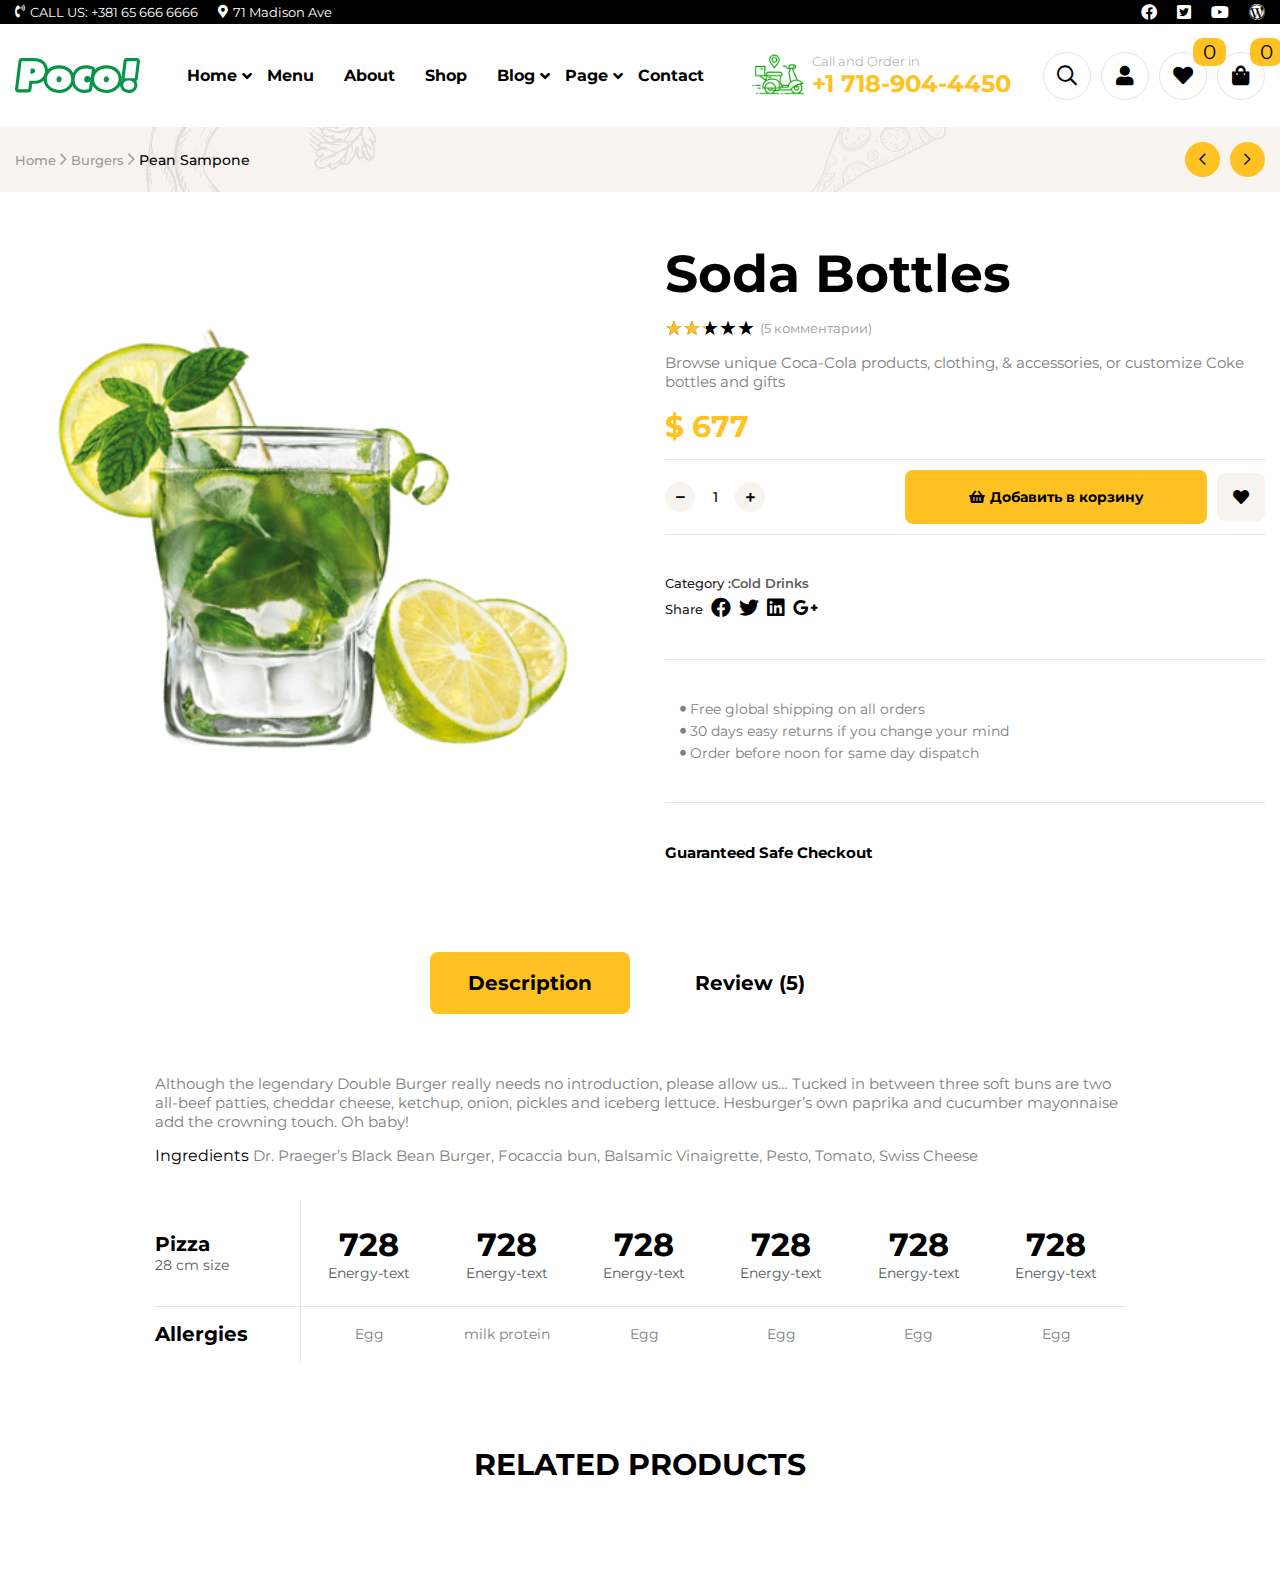
<file: product-preview.html>
<!DOCTYPE html>
<html lang="en">
<head>
	<meta charset="UTF-8">
	<meta name="viewport" content="width=device-width, initial-scale=1.0">
	<link href="https://fonts.googleapis.com/css2?family=Montserrat:wght@200;300;400;500;600;700;800;900&display=swap" rel="stylesheet">
	<link rel="stylesheet" href="css/icons.css">
	<link rel="stylesheet" href="css/header.css">
	<link rel="stylesheet" href="css/product-preview.css">
	<link rel="stylesheet" href="css/product-item.css">
	<title>Document</title>
</head>
<body>
	<section class="top">
		<div class="wrapper">
			<div class="left">
				<span class="top-title top-phone">
					CALL US: +381 65 666 6666
				</span>
				<span class="top-title top-map">
					71 Madison Ave
				</span>
			</div>
			<div class="right">
				<i class="fab fa-facebook"></i>
				<i class="fab fa-twitter-square"></i>
				<i class="fab fa-youtube"></i>
				<i class="fab fa-wordpress"></i>
			</div>
		</div>
	</section>
	<header class="header">
		<div class="wrapper">
			<div class="burger-holder c-pointer">
				<span class="top-burger"></span>
				<span class="mid-burger"></span>
				<span class="bottom-burger"></span>
			</div>
			<img src="img/logo_svg.svg" alt="" class="header-logo">
			<ul class="header-list">
				<li class="header-li header-arrow">
					<a href="#" class="header-link">
						Home
					</a>
					<ul class="header-dropdown-menu c-pointer">
						<li class="dropdown-li">
							<a href="#" class="dropdown-link active">
								HOME-1
							</a>
						</li>
						<li class="dropdown-li">
							<a href="#" class="dropdown-link">
								HOME-1
							</a>
						</li>
						<li class="dropdown-li">
							<a href="#" class="dropdown-link">
								HOME-1
							</a>
						</li>
						<li class="dropdown-li">
							<a href="#" class="dropdown-link">
								HOME-1
							</a>
						</li>
					</ul>
				</li>
				<li class="header-li">
					<a href="#" class="header-link">
						Menu
					</a>
				</li>
				<li class="header-li">
					<a href="#" class="header-link">
						About 
					</a>
				</li>
				<li class="header-li">
					<a href="#" class="header-link">
						Shop
					</a>
				</li>
				<li class="header-li header-arrow">
					<a href="#" class="header-link">
						Blog
					</a>
					<ul class="header-dropdown-menu c-pointer">
						<li class="dropdown-li">
							<a href="#" class="dropdown-link active">
								HOME-1
							</a>
						</li>
						<li class="dropdown-li">
							<a href="#" class="dropdown-link">
								HOME-1
							</a>
						</li>
						<li class="dropdown-li">
							<a href="#" class="dropdown-link">
								HOME-1
							</a>
						</li>
						<li class="dropdown-li">
							<a href="#" class="dropdown-link">
								HOME-1
							</a>
						</li>
					</ul>
				</li>
				<li class="header-li header-arrow">
					<a href="#" class="header-link">
						Page
					</a>
					<ul class="header-dropdown-menu c-pointer">
						<li class="dropdown-li">
							<a href="#" class="dropdown-link active">
								HOME-1
							</a>
						</li>
						<li class="dropdown-li">
							<a href="#" class="dropdown-link">
								HOME-1
							</a>
						</li>
						<li class="dropdown-li">
							<a href="#" class="dropdown-link">
								HOME-1
							</a>
						</li>
						<li class="dropdown-li">
							<a href="#" class="dropdown-link">
								HOME-1
							</a>
						</li>
					</ul>
				</li>
				<li class="header-li">
					<a href="#" class="header-link">
						Contact
					</a>
				</li>
			</ul>
			<div class="order-holder">
				<img src="img/scooter.png" alt="" class="order__img">
				<div class="order-title-holder">
					<span class="order-title">
						Call and Order in
					</span>
					<span class="order-phone">
						+1 718-904-4450
					</span>
				</div>
			</div>
			<div class="icon-holder">
				<div class="icon">
					<i class="far fa-search"></i>
				</div>
				<div class="icon">
					<i class="fas fa-user"></i>
				</div>
				<div class="icon">
					<i class="fas fa-heart">
						<span class="like-count like-count-product">
							0
						</span>
					</i>
				</div>
				<div class="icon">
					<i class="fas fa-shopping-bag">
						<span class="like-count cart-count">
							0
						</span>
					</i>
				</div>
			</div>
			<a href="#" class="header-phone-icon"><i class="fas fa-phone"></i></a>
		</div>
	</header>
	<div class="media-menu">
		<i class="far fa-times closeMediaMenu"></i>
		<ul class="media-list">
			<li class="media-li">
				<a href="#" class="media-link">Home</a>
				<div class="arrow-holder c-pointer" menu-tab="tab-1">
					<i class="far fa-chevron-down"></i>
				</div>
			</li>
			<div class="dropdown-wrap">
				<ul class="media-dropdown tab-1">
					<li class="dropdown-li">
						<a href="#" class="media-link">
							HOME-1
						</a>
					</li>
					<li class="dropdown-li">
						<a href="#" class="media-link">
							HOME-1
						</a>
					</li>
					<li class="dropdown-li">
						<a href="#" class="media-link">
							HOME-1
						</a>
					</li>
					<li class="dropdown-li">
						<a href="#" class="media-link">
							HOME-1
						</a>
					</li>
				</ul>
			</div>
			<li class="media-li">
				<a href="#" class="media-link">Menu</a>
			</li>
			<li class="media-li">
				<a href="#" class="media-link">About</a>
			</li>
			<li class="media-li">
				<a href="#" class="media-link">Shop</a>
			</li>
			<li class="media-li">
				<a href="#" class="media-link">Blog</a>
				<div class="arrow-holder c-pointer" menu-tab="tab-2">
					<i class="far fa-chevron-down"></i>
				</div>
			</li>
			<div class="dropdown-wrap">
				<ul class="media-dropdown tab-2">
					<li class="dropdown-li">
						<a href="#" class="media-link">
							HOME-1
						</a>
					</li>
					<li class="dropdown-li">
						<a href="#" class="media-link">
							HOME-1
						</a>
					</li>
					<li class="dropdown-li">
						<a href="#" class="media-link">
							HOME-1
						</a>
					</li>
					<li class="dropdown-li">
						<a href="#" class="media-link">
							HOME-1
						</a>
					</li>
				</ul>
			</div>
			<li class="media-li">
				<a href="#" class="media-link">Page</a>
				<div class="arrow-holder c-pointer" menu-tab="tab-3">
					<i class="far fa-chevron-down"></i>
				</div>
			</li>
			<div class="dropdown-wrap">
				<ul class="media-dropdown tab-3">
					<li class="dropdown-li">
						<a href="#" class="media-link">
							HOME-1
						</a>
					</li>
					<li class="dropdown-li">
						<a href="#" class="media-link">
							HOME-1
						</a>
					</li>
					<li class="dropdown-li">
						<a href="#" class="media-link">
							HOME-1
						</a>
					</li>
					<li class="dropdown-li">
						<a href="#" class="media-link">
							HOME-1
						</a>
					</li>
				</ul>
			</div>
			<li class="media-li">
				<a href="#" class="media-link">Contact</a>
			</li>
		</ul>
	</div>
	<div class="media-info">
		<div class="toggleNavInfo">
			<i class="fas fa-angle-double-up"></i>
		</div>
		<div class="media-nav-item border-right">
			<div class="icon-holder">
				<i class="fas fa-cash-register"></i>
			</div>
			<span class="media-info-title">
				Shop
			</span>
		</div>
		<div class="media-nav-item border-right">
			<div class="icon-holder">
				<i class="fas fa-user"></i>
			</div>
			<span class="media-info-title">
				My account
			</span>
		</div>
		<div class="media-nav-item grid-media border-right">
			<div class="icon-holder">
				<i class="far fa-search"></i>
			</div>
			<span class="media-info-title">
				Search
			</span>
		</div>
		<div class="media-nav-item border-right">
			<div class="icon-holder">
				<div class="count-product wishlist-count">0</div>
				<i class="fas fa-heart"></i>
			</div>
			<span class="media-info-title">
				Wishlist
			</span>
		</div>
		<div class="media-nav-item">
			<div class="icon-holder">
				<div class="count-product cart-total-count">0</div>
				<i class="fas fa-shopping-cart"></i>
			</div>
			<span class="media-info-title">
				Cart
			</span>
		</div>
	</div>
	<section class="product-navigation">
		<div class="wrapper">
			<div class="inner">
				<a href="index.html" class="product-navigation-title last-page">
					Home</a>
				<i class="far fa-chevron-right"></i>
				<a href="" class="product-navigation-title category-product">
					Burgers
				</a>
				<i class="far fa-chevron-right"></i>
				<span class="product-name">
					Pean Sampone
				</span>
			</div>
			<div class="arrows">
				<div class="arrow prev-arrow c-pointer" link="product-preview.html">
					<i class="far fa-chevron-left"></i>
					<div class="nav-product-holder prev-product-holder">
						<div class="img-holder">
							<img src="img/product-1-2.png" alt="" class="nav-product-img prev-product-img">
						</div>
						<div class="product-info-holder">
							<span class="nav-product-name prev-product-name">
								Fresh Lime
							</span>
							<span class="d-flex nav-product-price">
								<span class="nav-product-units prev-product-units">
									$
								</span>
								<span class="nav-product-num prev-product-price-num">
									177.00
								</span>
							</span>
						</div>
					</div>
				</div>
				<div class="arrow next-arrow c-pointer" link="product-preview.html">
					<i class="far fa-chevron-right"></i>
					<div class="nav-product-holder next-product-holder">
						<div class="img-holder">
							<img src="img/product-1-2.png" alt="" class="nav-product-img next-product-img">
						</div>
						<div class="product-info-holder">
							<span class="nav-product-name next-product-name">
								Fresh Lime
							</span>
							<span class="d-flex nav-product-price">
								<span class="nav-product-units next-product-units">
									$
								</span>
								<span class="nav-product-num next-product-price-num">
									177.00
								</span>
							</span>
						</div>
					</div>
				</div>
			</div>
		</div>
	</section>
	<section class="product-info">
		<div class="wrapper">
			<div class="left">
				<img src="img/product-2-8.png" alt="" class="product-info-img">
			</div>
			<div class="right-info">
				<div class="product-info-top">
					<h1 class="product-info-title">
						Soda Bottles
					</h1>
					<div class="rating-product-holder">
						<div class="rating product-rating">
							<div class="rating__body">
								<div class="rating__active"></div>
								<div class="rating__items">
									<input type="radio" name="rating" value="1" class="rating__item">
									<input type="radio" name="rating" value="2" class="rating__item">
									<input type="radio" name="rating" value="3" class="rating__item">
									<input type="radio" name="rating" value="4" class="rating__item">
									<input type="radio" name="rating" value="5" class="rating__item">
								</div>
							</div>
							<div class="rating__value">
								2.3
							</div>
						</div>
						<span class="rating-count-product">
							(<span class="rating-count">5</span> комментарии)
						</span>
					</div>
					<p class="product-description">
						Browse unique Coca-Cola products, clothing, & accessories, or customize Coke bottles and gifts
					</p>
					<span class="product-price">
						<span class="product-units">
							$
						</span>
						<span class="product-price-num">
							677
						</span>
					</span>
				</div>
				<div class="product-add-cart-holder">
					<div class="product-input-holder">
						<div class="change-count-product minusProduct c-pointer">
							<i class="fas fa-minus"></i>
						</div>
						<input type="text" class="product-cart-count" value="1">
						<div class="change-count-product plusProduct c-pointer">
							<i class="fas fa-plus"></i>
						</div>
					</div>
					<div class="product-cart-like">
						<div class="add-to-cart c-pointer">
							<i class="fas fa-shopping-basket"></i><span class="alredyInCart">Добавить в корзину</span>
						</div>
						<div class="add-to-wishlist c-pointer">
							<i class="fas fa-heart"></i>
						</div>
					</div>
				</div>
				<div class="product-category-holder">
					<span class="product-category-title">
						Category :<span class="product-category">Cold Drinks</span>
					</span>
					<div class="share-holder">
						<span class="product-category-title before-icon-title">
							Share
						</span>
						<div class="icon-holder">
							<a href="#" class="icon">
								<i class="fab fa-facebook"></i>
							</a>
							<a href="1" class="icon">
								<i class="fab fa-twitter"></i>
							</a>
							<a href="2" class="icon">
								<i class="fab fa-linkedin"></i>
							</a>
							<a href="3" class="icon">
								<i class="fab fa-google-plus-g"></i>
							</a>
						</div>
					</div>
				</div>	
				<div class="product-services-holder">
					<span class="product-services-title">
						Free global shipping on all orders
					</span>
					<span class="product-services-title">
						30 days easy returns if you change your mind
					</span>
					<span class="product-services-title">
						Order before noon for same day dispatch
					</span>
				</div>
				<div class="payForProduct-holder">
					<span class="payForProduct-title">
						Guaranteed Safe Checkout
					</span>
				</div>
			</div>
		</div>
	</section>
	<section class="comments-info">
		<div class="wrapper">
			<div class="comments-tabs">
				<div class="comments-tab active c-pointer" data-tab="first-tab">
					Description
				</div>
				<div class="comments-tab c-pointer" data-tab="second-tab">
					Review (<span class="comments-count">5</span>)
				</div>
			</div>
			<div class="tab-content-holder">
				<div class="tab-content first-tab comments-content-tab active">
					<div class="Ingredients-holder">
						<p class="tab-content-text">
							Although the legendary Double Burger really needs no introduction, please allow us… Tucked in between three soft buns are two all-beef patties, cheddar cheese, ketchup, onion, pickles and iceberg lettuce. Hesburger’s own paprika and cucumber mayonnaise add the crowning touch. Oh baby!
						</p>
						<span class="Ingredients-title">
							Ingredients <span class="tab-content-text Ingredients-content">
								Dr. Praeger’s Black Bean Burger, Focaccia bun, Balsamic Vinaigrette, Pesto, Tomato, Swiss Cheese
							</span>
						</span>

					</div>
					<div class="static-holder">
						<div class="static-top">
							<div class="static-name-holder">
								<span class="static-name">
									Pizza
								</span>
								<span class="static-text">
									28 cm size
								</span>
							</div>
							<div class="static-info-holder">
								<div class="item">
									<span class="static-info-title">
										728
									</span>
									<span class="static-info-text">
										Energy-text
									</span>
								</div>
								<div class="item">
									<span class="static-info-title">
										728
									</span>
									<span class="static-info-text">
										Energy-text
									</span>
								</div>
								<div class="item">
									<span class="static-info-title">
										728
									</span>
									<span class="static-info-text">
										Energy-text
									</span>
								</div>
								<div class="item">
									<span class="static-info-title">
										728
									</span>
									<span class="static-info-text">
										Energy-text
									</span>
								</div>
								<div class="item">
									<span class="static-info-title">
										728
									</span>
									<span class="static-info-text">
										Energy-text
									</span>
								</div>
								<div class="item">
									<span class="static-info-title">
										728
									</span>
									<span class="static-info-text">
										Energy-text
									</span>
								</div>
							</div>
						</div>
						<div class="static-bottom">
							<div class="static-bottom-left">
								<span class="static-name">
									Allergies
								</span>
							</div>
							<div class="static-bottom-holder">
								<div class="item">
									<span class="static-bottom-title">
										Egg
									</span>
								</div>
								<div class="item">
									<span class="static-bottom-title">
										milk protein
									</span>
								</div>
								<div class="item">
									<span class="static-bottom-title">
										Egg
									</span>
								</div>
								<div class="item">
									<span class="static-bottom-title">
										Egg
									</span>
								</div>
								<div class="item">
									<span class="static-bottom-title">
										Egg
									</span>
								</div>
								<div class="item">
									<span class="static-bottom-title">
										Egg
									</span>
								</div>
							</div>
						</div>
					</div>
				</div>
				<div class="tab-content-2 second-tab comments-content-tab">
					<div class="all-comments-product-holder">
						<div class="comments__item">
							<div class="comments__profile-holder">
								<img src="img/avatar-1.jpeg" alt="" class="comments-profile-img">
							</div>
							<div class="comments__right__holder">
								<div class="rating product-rating">
									<div class="rating__body">
										<div class="rating__active"></div>
										<div class="rating__items">
											<input type="radio" name="rating" value="1" class="rating__item">
											<input type="radio" name="rating" value="2" class="rating__item">
											<input type="radio" name="rating" value="3" class="rating__item">
											<input type="radio" name="rating" value="4" class="rating__item">
											<input type="radio" name="rating" value="5" class="rating__item">
										</div>
									</div>
									<div class="rating__value">
										2.3
									</div>
								</div>
								<div class="comments-name-date-holder">
									<span class="comments-user-name">
										Duc Pham
									</span>
									<span class="comments-date d-flex">
										<span class="date-month">
											September
										</span>
										<span class="comments-date-day">
											4
										</span>,
										<span class="comments-date-year">
											2020
										</span>
									</span>
								</div>
								<div class="comments-text-holder">
									<p class="comments-text">
										I am 6 feet tall and 220 lbs. This shirt fit me perfectly in the chest and shoulders. My only complaint is that it is so long! I like to wear polo shirts untucked. This shirt goes completely past my rear end. If I wore it with ordinary shorts, you probably wouldnt be able to see the shorts at all – completely hidden by the shirt. It needs to be 4 to 5 inches shorter in terms of length to suit me. I have many RL polo shirts, and this one is by far the longest. I dont understand why.
									</p>
								</div>
							</div>
						</div>
					</div>
					<div class="comment-form-right">
						<span class="comments-required-title">
							Your email address will not be published. Required fields are marked *
						</span>
						<div class="rating-wrapper">
							<span class="rating-top-title">
								Your rating *
							</span>
							<div class="rating product-rating set__active">
								<div class="rating__body">
									<div class="rating__active"></div>
									<div class="rating__items">
										<input type="radio" name="rating" value="1" class="rating__item">
										<input type="radio" name="rating" value="2" class="rating__item">
										<input type="radio" name="rating" value="3" class="rating__item">
										<input type="radio" name="rating" value="4" class="rating__item">
										<input type="radio" name="rating" value="5" class="rating__item">
									</div>
								</div>
								<div class="rating__value">
									2.3
								</div>
							</div>
							<div class="comment-form-holder">
								<div class="comment-form-item g-c-3">
									<span class="form-title">
										Your Review
									</span>
									<textarea name="" id="" class="comment-content w-100" rows="8"></textarea>
								</div>
								<div class="comment-form-item">
									<span class="form-title">
										Name
									</span>
									<input type="text" class="comment-form-input w-100">
								</div>
								<div class="comment-form-item">
									<span class="form-title">
										Name
									</span>
									<input type="text" class="comment-form-input w-100">
								</div>
								<div class="agreement-holder g-c-3">
									<input type="checkbox" class="agreement-checkbox" id="agreement-checkbox-1">
									<label for="agreement-checkbox-1" class="agreement-label"><div class="custom-agreement-checkbox">
										<div class="custom-checkbox-active"></div>
									</div> Save my name, email, and website in this browser for the next time I comment.</label>
								</div>
								<div class="comment-form-button-holder">
									<button class="comments-submit-button d-flex a-center j-center c-pointer">
										Submit
									</button>
								</div>
							</div>
						</div>
					</div>
				</div>
			</div>
		</div>
	</section>
	<section class="related-product">
		<div class="wrapper">
			<h1 class="related-product-title">
				RELATED PRODUCTS
			</h1>
			<div class="popular-product__holder">
				
			</div>
		</div>
	</section>
	<div class="preloader">
		<img src="img/preloader.gif" alt="" class="preloader-img">
	</div>
	<div class="buy-current-product">
		
	</div>
	<script src="js/jquery-3.5.1.min.js"></script>
	<script src="js/comments.js"></script>
	<script src="js/products.js"></script>
	<script src="js/textoverflow.js"></script>
	<script src="js/product-preview.js"></script>
</body>
</html>
</file>
<file: css/header.css>
.top{
	width: 100%;
	background: black;
}
.top .wrapper{
	padding: 4px 15px;
	display: flex;
	justify-content: space-between;
	align-items: center;
}
.top .left{
	display: flex;
}
.top-title{
	font-size: calc(11px + 2 * ((100vw - 320px) / (1280 - 320)));
	color: white;
	font-weight: 400;
	display: flex;
	align-items: center;
}
.top-phone{
	margin-right: 20px;
}
.top-phone:before{	
	content: "\f2a0";
	font-weight: 900;
	font-family: "Font Awesome 5 Pro";
	color: white;
	margin-right: 5px;
}
.top-map:before{
	content: "\f3c5";
	font-weight: 900;
	font-family: "Font Awesome 5 Pro";
	color: white;
	margin-right: 5px;
}
.top .right{
	display: grid;
	grid-template-columns: auto auto auto auto;
	grid-column-gap: 20px;
}
.top .right i{
	color: white;
	transition: 0.3s ease;
}
.top .right i:hover{
	color: #FFC222;
}
/*Медия запросы блока TOP*/
@media screen and (max-width: 567px){
	.top .wrapper{
		flex-direction: column;
		align-items: flex-start;
		justify-content: flex-start;
		grid-column-gap: 5px;
	}
	.top .left{
		grid-column-gap: 5px;
		flex-direction: column;
		align-items: flex-start;
		justify-content: flex-start;
	}
}
/*Шапка сайта*/
.header {
	width: 100%;
	background: white;
}
.header .wrapper {
	padding: 24px 15px;
	display: flex;
	justify-content: space-between;
	align-items: center;
}
.header .header-logo {
	width: calc(100px + 25 * ((100vw - 320px) / (1280 - 320)));
}
.header-list {
	display: flex;
	align-items: center;
}
.header-li {
	padding: 0 15px;
	position: relative;
}
.header-link {
	font-size: calc(14px + 2 * ((100vw - 320px) / (1280 - 320)));
	color: black;
	font-weight: 700;
	position: relative;
}
.order-holder {
	display: flex;
	align-items: center;
}
.order__img {
	width: 55px;
	margin-right: 5px;
}
.order-title-holder {
	display: flex;
	flex-direction: column;
	align-items: flex-start;
	justify-content: flex-start;
}
.order-title {
	font-size: calc(11px + 2 * ((100vw - 320px) / (1280 - 320)));
	color: #999;
	font-weight: 300;
}
.order-phone {
	color: #FFC222;
	font-size: calc(20px + 4 * ((100vw - 320px) / (1280 - 320)));
	font-weight: 700;
}
.header .icon-holder {
	display: grid;
	grid-template-columns: auto auto auto auto;
	grid-column-gap: 10px;
}
.header .icon {
	height: 48px;
	width: 48px;
	border-radius: 50%;
	border: 1px solid #e5e5e5;
	display: flex;
	justify-content: center;
	align-items: center;
}
.header .icon i{
	position: relative;
}
.like-count {
	position: absolute;
	bottom: 100%;
	left: 100%;
	display: block;
	color: #1E1D23;
	background: #FFC222;
	padding: 4px 10px;
	border-radius: 10px;
	font-weight: 400;
	color: black;
	font-family: 'Montserrat', sans-serif;
}
.header-phone-icon{
	display: none;
}
/*Выпадающее меню*/
.header-arrow{
	position: relative;
}
.header-arrow:before{
	content: "\f107";
	position: absolute;
	right: 0;
	top: 50%;
	transform: translateY(-50%);
	font-weight: 900;
	font-family: "Font Awesome 5 Pro";
}
.header-dropdown-menu {
	box-sizing: content-box;
	list-style-type: none;
	margin: 0;
	padding: 15px 0;
	position: absolute;
	left: 0;
	top: 120%;
	background: white;
	min-width: 200px;
	border-radius: 4px;
	z-index: 120;
	visibility: hidden;
	opacity: 0;
	box-shadow: 0 0 30px 0 rgb(0 0 0 / 8%);
}
.dropdown-link{
	background: white;
	padding: 9px 30px;
	display: flex;
	justify-content: flex-start;
	align-items: center;
	white-space: nowrap;
	font-size: calc(12px + 2 * ((100vw - 320px) / (1280 - 320)));
	color: black;
	font-weight: 400;
}
.dropdown-link:hover{
	background: rgba(0,0,0,.03);
	color: #eeac00;
}
.dropdown-link.active{
	background: rgba(0,0,0,.03);
	color: #eeac00;
}
.c-pointer{
	cursor: pointer;
}
.header-li.header-arrow:hover .header-dropdown-menu{
	visibility: visible;
	opacity: 1;
}
.fixed-header{
	position: fixed;
	left: 0;
	top: 0;
	z-index: 1000;
}
/*Медия запрос ШАПКИ сайта*/
@media screen and (max-width: 1190px){
	/*.header .icon-holder{
		grid-template-columns: auto auto;
		grid-column-gap: 7px;
		grid-template-rows: auto auto;
		grid-row-gap: 7px;
	}*/
}
@media screen and (max-width: 1100px){
	.order-holder{
		display: none;
	}
	.header-list{
		display: none;
	}
	.header .icon-holder{
		display: none;
	}
	.header-phone-icon{
		display: flex;
	}
	.header-phone-icon i{
		color: black;
		font-size: calc(20px + 8 * ((100vw - 320px) / (1280 - 320)));
	}
}
/*Стилизация меню*/
.media-menu {
	width: 300px;
	position: fixed;
	left: -300px;
	top: 0;
	height: 100%;
	display: flex;
	flex-direction: column;
	align-items: flex-start;
	justify-content: flex-start;
	padding-left: 20px;
	padding-right: 20px;
	padding-top: 5%;
	background: black;
	z-index: 2001;
	transition: 0.5s ease;
	overflow-y: scroll;
}
.closeMediaMenu{
	position: absolute;
	right: 10px;
	top: 10px;
	font-size: calc(14px + 2 * ((100vw - 320px) / (1280 - 320)));
	color: white;
}
.media-menu.active{
	left: 0;
}
.media-list {
	width: 100%;
	display: flex;
	flex-direction: column;
	align-items: flex-start;
	justify-content: flex-start;
}
.media-li {
	padding: 14px 0;
	width: 100%;
	display: flex;
	align-items: flex-start;
	justify-content: space-between;
	border-bottom: 0.5px solid #E5E5E5;
}
.media-link {
	font-size: calc(14px + 2 * ((100vw - 320px) / (1280 - 320)));
	color: white;
	font-weight: 500;
}
.arrow-holder {
	width: 35px;
	height: 20px;
	border-radius: 5px;
	display: flex;
	justify-content: center;
	align-items: center;
	background: transparent;
	transition: 0.3s ease;
}
.arrow-holder.active{
	background: #eeac00;
}
.media-menu .arrow-holder i{
	color: white;
	font-size: calc(12px + 2 * ((100vw - 320px) / (1280 - 320)));
}
.dropdown-wrap{
	position: relative;
	width: 100%;
	display: flex;
	transition: 0.5s ease;
	overflow: hidden;
	height: 0px;
}
.media-dropdown{
	position: absolute;
	left: 0;
	top: 0;
	width: 100%;
	padding-left: 15px;
	display: flex;
	flex-direction: column;
	align-items: flex-start;
	justify-content: flex-start;
	transition: .5s ease;
	overflow: hidden;
}
.media-menu .dropdown-li{
	padding: 10px 0;
}

/*Стилизация бургера*/
.burger-holder {
	width: 20px;
	height: 18px;
	display: none;
	flex-direction: column;
	align-items: flex-start;
	justify-content: space-between;
}
.burger-holder span{
	width: 100%;
	height: 3px;
	background: black;
	transition: 0.3s ease;
}
.burger-holder.active .top-burger{
	transform: rotate(54deg);
}
.burger-holder.active .mid-burger{
	opacity: 0;
}
.burger-holder.active .bottom-burger{
	transform: rotate(-54deg);
}
.top-burger{
	transform-origin: left top;
}
.bottom-burger{
	transform-origin: left bottom;
}

/*Медия запросы для бургер меню*/
@media screen and (max-width: 1100px){
	.burger-holder{
		display: flex;
	}
}
/*Стилизация навигации сайта*/
.media-info {
	width: 100%;
	position: fixed;
	left: 0;
	bottom: 0;
	display: grid;
	grid-template-columns: 1fr 1fr 1fr 1fr 1fr;
	background: white;
	z-index: 2000;
	visibility: hidden;
	border-top: 1px solid #e5e5e5;
	transition: 0.7s ease;
}
.toggleNavInfo{
	position: absolute;
	right: 10px;
	top: -40px;
	background: white;
	padding: 4px 10px;
	border-radius: 8px;
}
.toggleNavInfo i{
	color: black;
	font-size: calc(16px + 2 * ((100vw - 320px) / (1280 - 320)));	
}
.media-nav-item {
	width: 100%;
	padding: 12px 0;
	display: flex;
	flex-direction: column;
	justify-content: center;
	align-items: center;
}
.media-nav-item.border-right{
	border-right: 1px solid #e5e5e5;
}
.media-info .icon-holder {
	width: 30px;
	height: 30px;
	display: flex;
	justify-content: center;
	align-items: center;
	position: relative;
}
.media-info .count-product{
	position: absolute;
	right: -10px;
	top: -10px;
	border-radius: 10px;
	padding: 2px 6px;
	color: black;
	font-weight: 500;
	font-size: calc(10px + 2 * ((100vw - 320px) / (1280 - 320)));
	background: #eeac00;
}
.icon-holder i{
	color: black;
	font-size: calc(18px + 2 * ((100vw - 320px) / (1280 - 320)));
}
.media-info-title {
	color: black;
	font-weight: 600;
	font-size: calc(12px + 2 * ((100vw - 320px) / (1280 - 320)));
}
@media screen and (max-width: 1100px){
	.media-info{
		visibility: visible;
	}
	.footer-container{
		padding-bottom: 45px;
	}
}
@media screen and (max-width: 500px){
	.media-info{
		grid-template-columns: 1fr 1fr;
	}
	.g-c-3{
		grid-column: 1/3;
	}
	.media-info .grid-media{
		grid-column: 1/3;
		border-top: 1px solid #e5e5e5;
		border-bottom: 1px solid #e5e5e5;
	}
}
</file>
<file: css/product-preview.css>
body{
	margin: 0;
	padding: 0;
	font-family: 'Montserrat', sans-serif;
	overflow-x: hidden;
}
*{
	box-sizing: border-box;
}
ul{
	list-style-type: none;
	margin: 0;
	padding: 0;
}
a{
	text-decoration: none;
}
.wrapper{
	max-width: 1300px;
	margin: 0 auto;
}
/*font-size: calc(13px + 3 * ((100vw - 320px) / (1280 - 320)));*/
/*font-family: "Font Awesome 5 Pro";*/
.product-navigation{
	width: 100%;
	background: url(../img/navigation-img.jpg);
}
.product-navigation .wrapper{
	padding: 15px 15px;
	display: flex;
	justify-content: space-between;
	align-items: center;
}
.product-navigation .inner{
	display: flex;
	align-items: center;
	grid-column-gap: 4px;
	align-items: center;
}
.product-navigation i{
	font-size: calc(11px + 2 * ((100vw - 320px) / (1280 - 320)));
	color: #999;
}
.product-navigation-title{
	font-size: calc(11px + 2 * ((100vw - 320px) / (1280 - 320)));
	font-weight: 500;
	color: #999;
}
.product-name{
	font-size: calc(11px + 3 * ((100vw - 320px) / (1280 - 320)));
	font-weight: 500;
	color: black;
}
.product-navigation .arrows{
	display: grid;
	grid-template-columns: auto auto;
	grid-column-gap: 10px;
}
.product-navigation .arrow{
	width: 35px;
	height: 35px;
	border-radius: 50%;
	display: flex;
	justify-content: center;
	align-items: center;
	background: #ffc222;
	position: relative;
}
.product-navigation .arrow i{
	color: #000;
}
.product-navigation .arrow .nav-product-holder{
	width: 230px;
	background: white;
	border-radius: 5px;
	position: absolute;
	top: 120%;
	right: 0;
	display: grid;
	grid-template-columns: auto 1fr;
	grid-column-gap: 10px;
	box-shadow: 0 0 30px 0 rgb(0 0 0 / 10%);
	z-index: 7;
	padding: 5px 0px;
	visibility: hidden;
}
.product-navigation .arrow:hover .nav-product-holder{
	visibility: visible;
}
.product-navigation .arrow .nav-product-holder .img-holder{
	height: 100%;
	width: 80px;
	display: flex;
	justify-content: center;
	align-items: center;
}
.product-navigation .arrow .nav-product-holder .nav-product-img{
	width: 100%;
	height: 90%;
	object-fit: contain;
}
.product-info-holder {
	display: flex;
	flex-direction: column;
	align-items: flex-start;
	justify-content: center;
	height: 100%;
	width: 100%;
	grid-row-gap: 4px;
}
.nav-product-name {
	font-size: calc(12px + 3 * ((100vw - 320px) / (1280 - 320)));
	font-weight: 700;
	color: black;
}
.nav-product-price {
	font-size: calc(12px + 3 * ((100vw - 320px) / (1280 - 320)));
	font-weight: 400;
	color: #ffc222;
}
/*Блок с выбранным продуктом*/
.product-info {
	width: 100%;
}
.product-info .wrapper {
	display: grid;
	padding: calc(25px + 25 * ((100vw - 320px) / (1280 - 320))) 15px;
	grid-template-columns: 1fr 1fr;
	grid-column-gap: calc(25px + 25 * ((100vw - 320px) / (1280 - 320)));
}
.product-info .left {
	width: 100%;
}
.product-info-img{
	width: 100%;
	height: 100%;
	object-fit: contain;
}
.right-info {
	width: 100%;
	display: flex;
	flex-direction: column;
	align-items: flex-start;
	justify-content: flex-start;
}
.product-info-top {
	width: 100%;
	padding-bottom: calc(10px + 4 * ((100vw - 320px) / (1280 - 320)));
}
.product-info-title {
	font-size: calc(40px + 12 * ((100vw - 320px) / (1280 - 320)));
	font-weight: 700;
	color: black;
	margin: 0;
}
.rating-product-holder{
	display: flex;
	grid-column-gap: 5px;
	margin-top: calc(10px + 5 * ((100vw - 320px) / (1280 - 320)));
}
.rating-count-product {
	font-size: calc(11px + 2 * ((100vw - 320px) / (1280 - 320)));
	font-weight: 400;
	color: #999;
}
.product-description {
	font-size: calc(13px + 2 * ((100vw - 320px) / (1280 - 320)));
	font-weight: 400;
	color: #808080;
	margin: calc(12px + 5 * ((100vw - 320px) / (1280 - 320))) 0px;
}
.product-price {
	font-size: calc(25px + 5 * ((100vw - 320px) / (1280 - 320)));
	font-weight: 700;
	color: #ffc222;
}
.product-add-cart-holder {
	width: 100%;
	display: flex;
	justify-content: space-between;
	align-items: center;
	padding: 10px 0;
	border-top: 1px solid #e5e5e5;
	border-bottom: 1px solid #e5e5e5;
}
.product-input-holder {
	display: flex;
}
.change-count-product {
	width: 30px;
	height: 30px;
	border-radius: 50%;
	display: flex;
	justify-content: center;
	align-items: center;
	background: #f7f4ef;
	transition: 0.3s ease;
}
.change-count-product:hover {
	background: black;
}
.change-count-product:hover i{
	color: white;
}
.change-count-product i{
	font-size: calc(8px + 2 * ((100vw - 320px) / (1280 - 320)));
	color: black;
}
.product-cart-count {
	width: 40px;
	background: transparent;
	outline: none;
	border: none;
	font-family: 'Montserrat', sans-serif;
	text-align: center;
	font-size: calc(12px + 2 * ((100vw - 320px) / (1280 - 320)));
	font-weight: 500;
	color: black;
}
.product-cart-like {
	display: flex;
	grid-column-gap: 10px;
	align-items: center;
}
.add-to-cart {
	width: calc(240px + 62 * ((100vw - 320px) / (1280 - 320)));
	font-size: calc(12px + 2 * ((100vw - 320px) / (1280 - 320)));
	font-weight: 700;
	color: black;
	font-family: 'Montserrat', sans-serif;
	display: flex;
	justify-content: center;
	align-items: center;
	background: #ffc222;
	border-radius: 8px;
	padding: calc(16px + 2 * ((100vw - 320px) / (1280 - 320))) 0;
	transition: 0.3s ease;
}
.add-to-cart:hover{
	background: black;
}
.add-to-cart:hover i{
	color: white;
}
.add-to-cart:hover span{
	color: white;
}
.add-to-cart i{
	margin-right: 5px;
	transition: 0.3s ease;
}
.add-to-cart span{
	transition: 0.3s ease;
}
.add-to-wishlist {
	width: 48px;
	height: 48px;
	background: #f7f4ef;
	border-radius: 8px;
	display: flex;
	justify-content: center;
	align-items: center;
}
.add-to-wishlist.active i{
	color: red;
}
.product-category-holder {
	width: 100%;
	grid-row-gap: 7px;
	display: flex;
	flex-direction: column;
	align-items: flex-start;
	justify-content: flex-start;
	padding: calc(25px + 15 * ((100vw - 320px) / (1280 - 320))) 0;
}
.product-category-title {
	font-size: calc(11px + 2 * ((100vw - 320px) / (1280 - 320)));
	font-weight: 500;
	color: #1E1D23;
}
.product-category {
	font-weight: 600;
	color: #606060;
}
.share-holder {
	display: flex;
	align-items: center;
}
.before-icon-title{
	margin-right: 4px;
}
.product-info .share-holder .icon-holder {
	display: flex;
}
.product-info .share-holder .icon{
	margin: 0 4px;
}
.product-services-holder {
	width: 100%;
	display: flex;
	flex-direction: column;
	grid-row-gap: 4px;
	align-items: flex-start;
	justify-content: flex-start;
	border-bottom: 1px solid #e5e5e5; 
	border-top: 1px solid #e5e5e5;
	padding-top: calc(25px + 15 * ((100vw - 320px) / (1280 - 320)));
	padding-bottom: calc(25px + 15 * ((100vw - 320px) / (1280 - 320)));
	padding-left: calc(15px + 10 * ((100vw - 320px) / (1280 - 320)));
}
.product-services-title {
	font-size: calc(12px + 2 * ((100vw - 320px) / (1280 - 320)));
	font-weight: 400;
	color: #808080;
	position: relative;
	white-space: nowrap;
}
.product-services-title:before{
	content: "\f111";
	display: block;
	position: absolute;
	left: -10px;
	top: 50%;
	transform: translateY(-50%);
	font-size: calc(4px + 2 * ((100vw - 320px) / (1280 - 320)));
	font-family: "Font Awesome 5 Pro";
	font-weight: 900;
}
.payForProduct-holder {
	padding-top: calc(25px + 15 * ((100vw - 320px) / (1280 - 320)));
	padding-bottom: calc(25px + 15 * ((100vw - 320px) / (1280 - 320)));
}
.payForProduct-title {
	font-size: calc(13px + 2 * ((100vw - 320px) / (1280 - 320)));
	font-weight: 700;
	color: black;
}

/*Стилизация звездного рейтинга*/
.product-rating{
	display: flex;
	align-items: flex-end;
	line-height: 0.75;
	font-size: 20px;
}
.product-rating .rating__body {
	position: relative;
}
.product-rating .rating__body::before{
	content: "★★★★★";
	display: block;
}
.product-rating .rating__active {
	width: 70%;
	height: 100%;
	position: absolute;
	left: 0;
	top: 0;
	overflow: hidden;
}
.product-rating .rating__active::before{
	content: "★★★★★";
	display: block;
	position: absolute;
	left: 0;
	top: 0;
	width: 100%;
	height: 100%;
	color: #ffc222;
}
.product-rating .rating__items {
	display: flex;
	width: 100%;
	height: 100%;
	position: absolute;
	top: 0;
	left: 0;
}
.product-rating .rating__item {
	width: 20%;
	height: 100%;
	opacity: 0;
}
.product-rating .rating__value {
	visibility: hidden;
	position: absolute;
	left: 0;
}
@media screen and (max-width: 1000px){
	.product-info .wrapper{
		width: 80%;
		grid-template-columns: 1fr;
		grid-column-gap: unset;
		grid-row-gap: 35px;
	}
}
@media screen and (max-width: 800px){
	.product-info .wrapper{
		width: 100%;
	}
}
/*Блок с комментариями и с рейтингом*/
.comments-info {
	width: 100%;
}
.comments-info .wrapper {
	display: flex;
	flex-direction: column;
	align-items: center;
	justify-content: flex-start;
	padding: 0 15px;
}
.comments-tabs {
	display: grid;
	grid-template-columns: auto auto;
	grid-column-gap: 20px;
}
.comments-tab {
	border-radius: 8px;
	background: transparent;
	display: flex;
	justify-content: center;
	align-items: center;
	width: 200px;
	height: 62px;
	color: black;
	font-weight: 700;
	font-size: calc(14px + 6 * ((100vw - 320px) / (1280 - 320)));
}
.comments-tab.active{
	background: #FFC222;
}
.tab-content-holder {
	width: 100%;
	display: flex;
	display: flex;
	justify-content: center;
	align-items: flex-start;
	padding-bottom: calc(20px + 15 * ((100vw - 320px) / (1280 - 320)));
}
.tab-content {
	display: none;
	padding-top: calc(30px + 15 * ((100vw - 320px) / (1280 - 320)));
	max-width: 970px;
}
.tab-content.active{
	display: block;
}
.Ingredients-holder {
	width: 100%;
}
.tab-content-text {
	color: #808080;
	font-weight: 400;
	font-size: calc(13px + 2 * ((100vw - 320px) / (1280 - 320)));
}
.Ingredients-title {
	margin-top: 25px;
}
.static-holder {
	width: 100%;
	margin-top: calc(20px + 15 * ((100vw - 320px) / (1280 - 320)));
}
.static-top {
	height: 107px;
	width: 100%;
	display: grid;
	grid-template-columns: 15% 1fr;
	border-bottom: 1px solid #e5e5e5;
}
.static-name-holder {
	height: 100%;
	width: 100%;
	display: flex;
	flex-direction: column;
	justify-content: center;
	align-items: flex-start;
	border-right: 1px solid #e5e5e5;
}
.static-name {
	color: black;
	font-weight: 700;
	font-size: calc(17px + 3 * ((100vw - 320px) / (1280 - 320)));
}
.static-text {
	color: #55595c;
	font-weight: 400;
	font-size: calc(12px + 2 * ((100vw - 320px) / (1280 - 320)));
}
.static-info-holder {
	height: 100%;
	display: grid;
	grid-template-columns: 1fr 1fr 1fr 1fr 1fr 1fr;
}
.static-info-holder .item {
	width: 100%;
	display: flex;
	flex-direction: column;
	align-items: center;
	justify-content: center;
}
.static-info-title {
	color: black;
	font-weight: 700;
	font-size: calc(26px + 6 * ((100vw - 320px) / (1280 - 320)));
}
.static-info-text {
	color: #55595c;
	font-weight: 400;
	font-size: calc(12px + 2 * ((100vw - 320px) / (1280 - 320)));
}
.static-bottom {
	width: 100%;
	display: grid;
	height: 54px;
	grid-template-columns: 15% 1fr;
}
.static-bottom-left {
	height: 100%;
	width: 100%;
	display: flex;
	justify-content: flex-start;
	align-items: center;
	border-right: 1px solid #e5e5e5;
}
.static-bottom-holder {
	height: 100%;
	width: 100%;
	display: grid;
	grid-template-columns: 1fr 1fr 1fr 1fr 1fr 1fr;
}
.static-bottom-holder .item{
	height: 100%;
	width: 100%;
	display: flex;
	justify-content: center;
	align-items: center;
}
.static-bottom-title {
	color: #808080;
	font-weight: 400;
	font-size: calc(12px + 2 * ((100vw - 320px) / (1280 - 320)));
}

.a-center{
	align-items: center;
}
.j-center{
	justify-content: center;
}
.d-none{
	display: none;
}
.d-flex{
	display: flex;
}
.v-hidden{
	visibility: hidden;
}
.g-c-3{
	grid-column: 1/3;
}
.c-pointer{
	cursor: pointer;
}
/*Вторая часть таба*/
.tab-content-2 {
	padding-top: calc(40px + 40 * ((100vw - 320px) / (1280 - 320)));
	width: 100%;
	display: none;
	grid-template-columns: 1fr 1fr;
	grid-column-gap: 25px;
}
.tab-content-2.active{
	display: grid;
}
.all-comments-product-holder {
	width: 100%;
	display: flex;
	flex-direction: column;
	align-items: flex-start;
	justify-content: flex-start;
	grid-row-gap: 12px;
}
.comments__item {
	width: 100%;
	display: grid;
	grid-template-columns: auto 1fr;
	grid-column-gap: 10px;
}
.comments__profile-holder {
	width: 50px;
	height: 50px;
	border-radius: 50%;
	display: flex;
	justify-content: center;
	align-items: center;
	overflow: hidden;
}
.comments-profile-img {
	width: 100%;
	height: 100%;
	object-fit: cover;
}
.comments__right__holder {
	width: 100%;
}
.comments-name-date-holder {
	display: flex;
	grid-column-gap: 10px;
	align-items: center;
	margin: 7px 0;
}
.comments-user-name {
	color: black;
	font-weight: 700;
	font-size: calc(15px + 2 * ((100vw - 320px) / (1280 - 320)));
}
.comments-date {
	color: #999;
	font-weight: 400;
	font-size: calc(10px + 2 * ((100vw - 320px) / (1280 - 320)));
	position: relative;
	padding-left: 15px;
}
.comments-date:before{	
	content: "\f073";
	position: absolute;
	left: 0;
	top: 50%;
	transform: translateY(-50%);
	display: block;
	font-family: "Font Awesome 5 Pro";
	color: #999;
}
.comments-text-holder {
	width: 100%;
	display: flex;
}
.comments-text {
	color: #808080;
	font-weight: 400;
	font-size: calc(12px + 2 * ((100vw - 320px) / (1280 - 320)));
	margin: 0;
}
.comment-form-right {
	width: 100%;
}
.comments-required-title {
	color: #808080;
	font-weight: 400;
	font-size: calc(12px + 2 * ((100vw - 320px) / (1280 - 320)));
}
.rating-wrapper {
	display: flex;
	flex-direction: column;
	align-items: flex-start;
	justify-content: flex-start;
	grid-row-gap: 5px;
	margin-top: calc(15px + 10 * ((100vw - 320px) / (1280 - 320)));
}
.rating-top-title {
	color: #1e1d23;
	font-weight: 400;
	font-size: calc(12px + 2 * ((100vw - 320px) / (1280 - 320)));
}
.comment-form-holder {
	display: grid;
	grid-template-columns: 1fr 1fr;
	grid-row-gap: 20px;
	grid-column-gap: 14px;
	margin-top: 14px;
}
.comment-form-item {
	width: 100%;
	display: flex;
	flex-direction: column;
	align-items: flex-start;
	justify-content: flex-start;
	grid-row-gap: 5px;
}
.form-title {
	color: #1e1d23;
	font-weight: 400;
	font-size: calc(12px + 2 * ((100vw - 320px) / (1280 - 320)));
}
.comment-content {
	resize: none;
	font-family: 'Montserrat', sans-serif;
	border: 1px solid #e5e5e5;
	outline: none;
	border-radius: 8px;	
	padding-left: calc(12px + 3 * ((100vw - 320px) / (1280 - 320)));
	padding-right: calc(12px + 3 * ((100vw - 320px) / (1280 - 320)));
	padding-top: calc(7px + 3 * ((100vw - 320px) / (1280 - 320)));
	padding-bottom: calc(7px + 3 * ((100vw - 320px) / (1280 - 320)));
}
.comment-content:focus{
	border-color: #ffc222;
}
.comment-form-input {
	height: 50px;
	border: 1px solid #e5e5e5;
	border-radius: 8px;
	outline: none;
	font-family: 'Montserrat', sans-serif;
	padding-left: calc(12px + 3 * ((100vw - 320px) / (1280 - 320)));
	padding-right: calc(12px + 3 * ((100vw - 320px) / (1280 - 320)));
}
.comment-form-input:focus{
	border-color: #ffc222;
}
.agreement-holder {
	width: 100%;
	display: flex;
}
.agreement-checkbox {
	display: none;
}
.agreement-checkbox:checked + label .custom-checkbox-active{
	transform: scale(1);
}
.agreement-label {
	display: flex;
	align-items: center;
	justify-content: flex-start;
	user-select: none;
	color: #808080;
	font-weight: 400;
	font-size: calc(12px + 2 * ((100vw - 320px) / (1280 - 320)));
}
.custom-agreement-checkbox {
	width: 13px;
	height: 13px;
	border-radius: 50%;
	display: flex;
	justify-content: center;
	align-items: center;
	border: 1px solid #999;
	margin-right: 5px;
}
.custom-checkbox-active {
	transform: scale(0);
	border-radius: 50%;
	width: 80%;
	height: 80%;
	transition: 0.4s ease;
	background: black;
}
.comments-submit-button {
	border-radius: 8px;
	background: #ffc222;
	width: auto;
	border: none;
	outline: none;
	font-family: 'Montserrat', sans-serif;
	font-weight: 700;
	color: black;
	cursor: pointer;
	font-size: calc(12px + 2 * ((100vw - 320px) / (1280 - 320)));
	padding: calc(15px + 5 * ((100vw - 320px) / (1280 - 320))) calc(35px + 10 * ((100vw - 320px) / (1280 - 320)));;
}
.comments-submit-button:hover{
	color: white;
}
.w-100{
	width: 100%;
}

@media screen and (max-width: 1000px){
	.comments-info .wrapper{
		width: 80%;
	}
	.tab-content-2{
		grid-template-columns: 1fr;
		grid-column-gap: unset;
		grid-row-gap: 35px;
	}
	.comment-form-holder{
		width: 100%;
	}
}
@media screen and (max-width: 800px){
	.comments-info .wrapper{
		width: 100%;
	}
}
@media screen and (max-width: 800px){
	.static-holder{
		display: grid;
		grid-template-columns: 1fr 1fr;
		align-items: flex-start;
	}
	.static-top{
		width: 100%;
		grid-template-columns: 1fr;
		height: auto;
	}
	.static-name-holder{
		height: 100px;
		display: flex;
		justify-content: center;
		align-items: center;
	}
	.static-info-holder .item{
		height: 80px;
	}
	.static-info-holder{
		grid-template-columns: 1fr;
	}
	.static-info-holder .item{
		width: 100%;
		padding: 15px 0;
	}
	.static-bottom{
		width: 100%;
		height: auto;
		grid-template-columns: 1fr;
	}
	.static-bottom-left{
		height: 100px;
		display: flex;
		justify-content: center;
		align-items: center;
	}
	.static-bottom-holder{
		grid-template-columns: 1fr;
	}
	.static-bottom-holder .item{
		height: 80px;
	}
}

.related-product{
	width: 100%;
	background: white;
}
.related-product .wrapper{
	display: flex;
	flex-direction: column;
	align-items: center;
	justify-content: flex-start;
	padding: 30px 15px 60px;
}
.related-product-title{
	color: black;
	font-weight: 700;
	font-size: calc(25px + 5 * ((100vw - 320px) / (1280 - 320)));
}
</file>
<file: css/product-item.css>
.popular-product__holder {
	display: grid;
	grid-template-columns: 1fr 1fr 1fr 1fr;
	grid-column-gap: 4%;
	padding: 0 15px;
	margin-top: 30px;
	grid-row-gap: 25px;
}
.product-item {
	width: 100%;
	padding: 10px;
	border: 1px solid #e5e5e5;
	background: white;
	border-radius: 30px;
}
.product-top {
	position: relative;
	width: 100%;
	z-index: 0;
}
.onsale{
	position: absolute;
	left: 10px;
	top: 10px;
	border-radius: 10px;
	display: flex;
	padding: 5px;
	background: black;
	color: white;
	font-weight: 600;
	font-size: calc(10px + 2 * ((100vw - 320px) / (1280 - 320)));
}
.product-effect {
	position: absolute;
	bottom: 0;
	left: 0;
	width: 100%;
	height: 50%;
	background: #ffc222;
	opacity: 0.1;
	border-radius: 15px;
	transition: 0.4s ease;
	z-index: -1;
}
.product-item-img {
	width: 100%;
	height: 100%;
	object-fit: contain;
	transition: 0.3s ease;
}
.addToLiked{
	position: absolute;
	right: 10px;
	top: 10px;
	font-size: calc(16px + 2 * ((100vw - 320px) / (1280 - 320)));
	color: #ddd;
	z-index: 4;
	transition: 0.3s ease;
}
.addToLiked.active{
	color: red;
}
.tooltipLike{
	position: absolute;
	left: 50%;
	transform: translateX(-50%);
	bottom: 120%;
	padding: 7px;
	background: white;
	font-family: 'Montserrat', sans-serif;
	border-radius: 4px;
	font-weight: 400;
	color: black;
	font-size: calc(12px + 2 * ((100vw - 320px) / (1280 - 320)));
	visibility: hidden;
	opacity: 0;
	transition: 0.6s ease;
	box-sizing: content-box;
	text-align: center;
	white-space: nowrap;
}
.tooltipLike.active{
	visibility: visible;
	opacity: 1;
}
.product-info-holder {
	padding: 10px;
	display: flex;
	flex-direction: column;
	align-items: flex-start;
	justify-content: flex-start;
}
.popular-product-title {
	color: #1E1D23;
	font-size: calc(14px + 2 * ((100vw - 320px) / (1280 - 320)));
	margin: 10px 0;
	font-weight: 700;
	transition: 0.3s ease;
	cursor: pointer;
}
.popular-product-title:hover{
	color: #ffc222;
}
.popular-product-text {
	margin: 0;
	font-weight: 400;
	color: gray;
	line-height: 1.5;
	font-size: calc(12px + 2 * ((100vw - 320px) / (1280 - 320)));
}
.product-bottom-holder {
	display: flex;
	justify-content: space-between;
	align-items: center;
	width: 100%;
	margin-top: 10px;
}
.old-price{
	color: #999999;
	font-size: calc(12px + 2 * ((100vw - 320px) / (1280 - 320)));
	font-weight: 700;
	margin-right: 4px;
	position: relative;
}
.old-price:before{
	content: "";
	display: flex;
	position: absolute;
	left: 0;
	top: 50%;
	transform: translateY(-50%);
	width: 100%;
	height: 2px;
	background: #999999;
}
.popular-product-price {
	display: flex;
	color: #FFC222;
	font-size: calc(18px + 2 * ((100vw - 320px) / (1280 - 320)));
	font-weight: 700;
}
.addtoCartButton {
	width: 40px;
	height: 40px;
	display: flex;
	justify-content: center;
	align-items: center;
	border-radius: 16px;
	background: #FFC222;
	transition: 0.3s ease;
}
.addtoCartButton:hover{
	background: black;
	color: white;
}
.addtoCartButton:hover i{
	color: white;
}
.addToCartButton i{
	color: black;
	transition: 0.3s ease;
}
.seeAllProducts {
	margin-top: 35px;
	color: black;
	font-size: calc(12px + 2 * ((100vw - 320px) / (1280 - 320)));
	font-weight: 700;
	border-radius: 8px;
	background: #ffc222;
	padding: 20px 45px;
	font-family: 'Montserrat', sans-serif;
	border: none;
	outline: none;
}
/*Анимация при наведении на продукты*/
.product-item:hover .product-effect{
	height: 100%;
	opacity: 1;
}
.product-item:hover .product-item-img{
	transform: scale(1.2);
}

.preloader{
	width: 100%;
	height: 100%;
	position: fixed;
	left: 0;
	top: 0;
	background: white;
	visibility: hidden;
	opacity: 0;
	transition: 0.3s ease;
	display: flex;
	justify-content: center;
	align-items: center;
	z-index: 3000;
}
.preloader.active{
	visibility: visible;
	opacity: 1;
}

@media screen and (max-width: 1100px){
	.popular-product__holder{
		grid-template-columns: 1fr 1fr 1fr;
	}
}
@media screen and (max-width: 1000px){
	.popular-product__holder{
		grid-template-columns: 1fr 1fr;
	}
}
@media screen and (max-width: 800px){
	.popular-product__holder{
		grid-template-columns: 1fr;
	}
}
</file>
